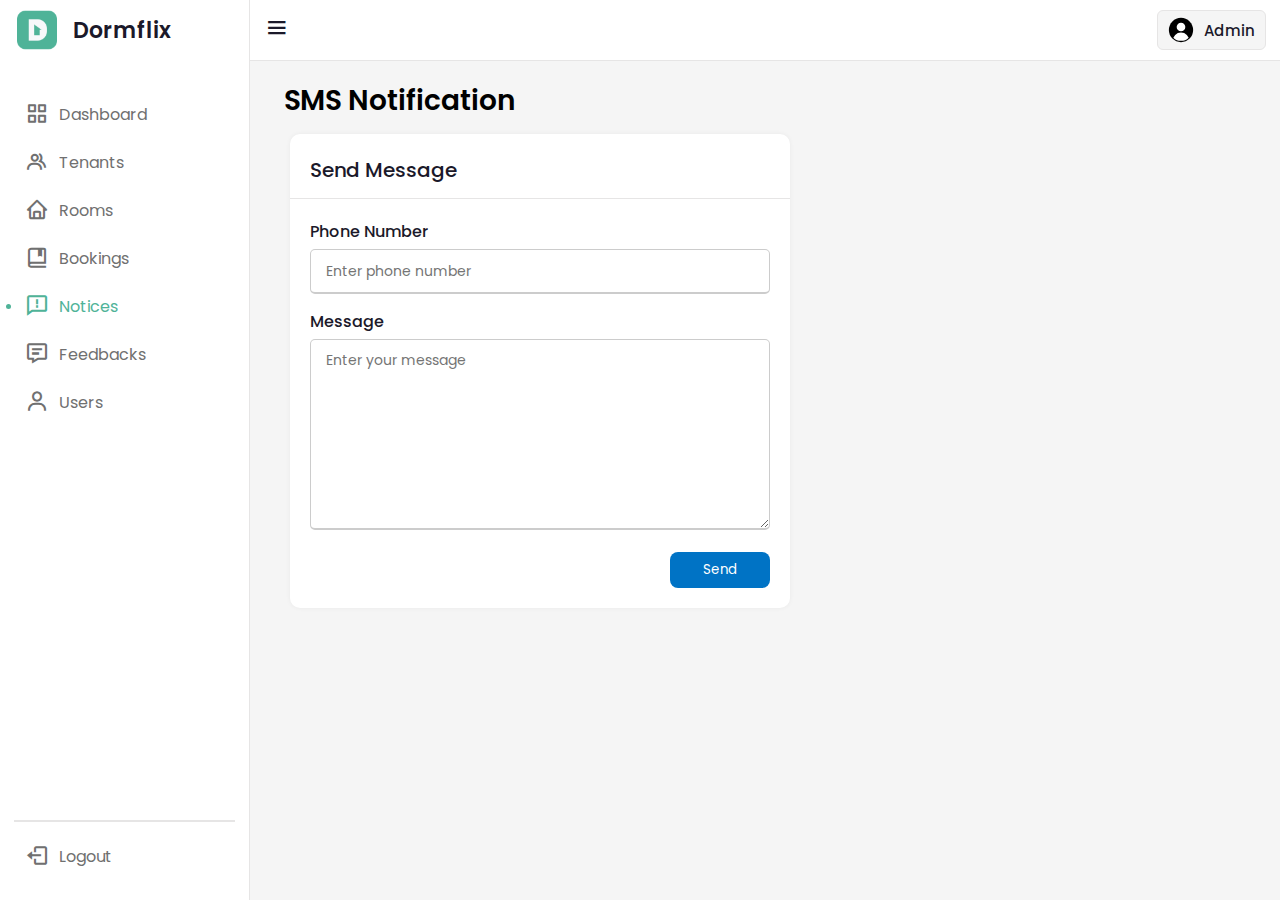
<file: notices.html>
<!DOCTYPE html>
<html lang="en">
  <head>
    <meta charset="UTF-8" />
    <meta http-equiv="X-UA-Compatible" content="IE=edge" />
    <meta name="viewport" content="width=device-width, initial-scale=1.0" />

    <!-- CSS -->
    <link rel="stylesheet" href="assets/css/style.css" />
    <!-- Boxicons CSS -->
    <link href="https://unpkg.com/boxicons@2.1.1/css/boxicons.min.css" rel="stylesheet"/>
    <!-- Favicon -->
    <link rel="icon" type="image/x-icon" href="assets/img/dormflix-logo.ico" />

    <title>Dormflix - Admin</title>
  </head>

  <body>
    <!-- Sidebar -->
    <nav class="sidebar">
      <div class="brand-name">
        <div class="logo-image">
          <img src="assets/img/dormflix-logo.ico" alt="" />
        </div>
      
        <span class="logo-name">Dormflix</span>
      </div>
      
      <div class="menu-items">
        <ul class="nav-links">
          <li>
            <a href="dashboard.html" class="nav-link">
              <i class="bx bx-grid-alt"></i>
              <span class="link-name">Dashboard</span>
            </a>
          </li>
          <li>
            <a href="tenants.html" class="nav-link">
              <i class="bx bx-group"></i>
              <span class="link-name">Tenants</span>
            </a>
          </li>
          <li>
            <a href="rooms.html" class="nav-link">
              <i class="bx bx-home"></i>
              <span class="link-name">Rooms</span>
            </a>
          </li>
          <li>
            <a href="bookings.html" class="nav-link">
              <i class="bx bx-book-bookmark"></i>
              <span class="link-name">Bookings</span>
            </a>
          </li>
          <li>
            <a href="notices.html" class="nav-link">
              <i class='bx bx-comment-error' ></i>
              <span class="link-name">Notices</span>
            </a>
          </li>
          <li>
            <a href="feedbacks.html" class="nav-link">
              <i class='bx bx-message-detail'></i>
              <span class="link-name">Feedbacks</span>
            </a>
          </li>
          <li>
            <a href="users.html" class="nav-link">
              <i class='bx bx-user'></i>
              <span class="link-name">Users</span>
            </a>
          </li>
        </ul>
      
        <ul class="logout-mode">
          <li>
            <a class="logout-btn" href="index.html">
              <i class="bx bx-log-out icon"></i>
              <span class="link-name">Logout</span>
            </a>
          </li>
        </ul>
      </div>
    </nav>

    <section class="dashboard">
      <!-- Topnav -->
      <div class="topnav">
        <div>
          <i class="bx bx-menu sidebar-toggle"></i>
        </div>

        <div class="admin-details">
          <img src="assets/img/user-icon.svg" alt="" />
          <span class="admin-name">Admin</span>
        </div>
      </div>
      
      <!-- MAIN -->
      <main>
        <h1 class="title">SMS Notification</h1>
        
        <!-- Send Message Form -->
        <div class="msgform-wrapper">
          <div class="modal">
            <div class="modal-header">
              <span class="title">Send Message</span>
            </div>
            <div class="modal-body">
              <form action="includes/smsAPI.php" method="POST" autocomplete="off">
                <div class="user-details">
                  <div class="input-box">
                    <span class="details">Phone Number</span>
                    <input type="number" name="name" placeholder="Enter phone number" required>
                  </div>
                  <div class="input-box">
                    <span class="details">Message</span>
                    <textarea name="message" rows="8" maxlength="100" placeholder="Enter your message" required></textarea>
                  </div>
                </div>
              </form>
            </div>
            <div class="modal-footer">
              <div class="modal-btn-grp">
                <button type="submit" name="submit" class="btn btn-send">Send</button>
              </div>
            </div>
          </div>
        </div>

      </main>
    </section>

    <!-- Functionality Script -->
    <script src="assets/js/script.js"></script>
  </body>
</html>
</file>
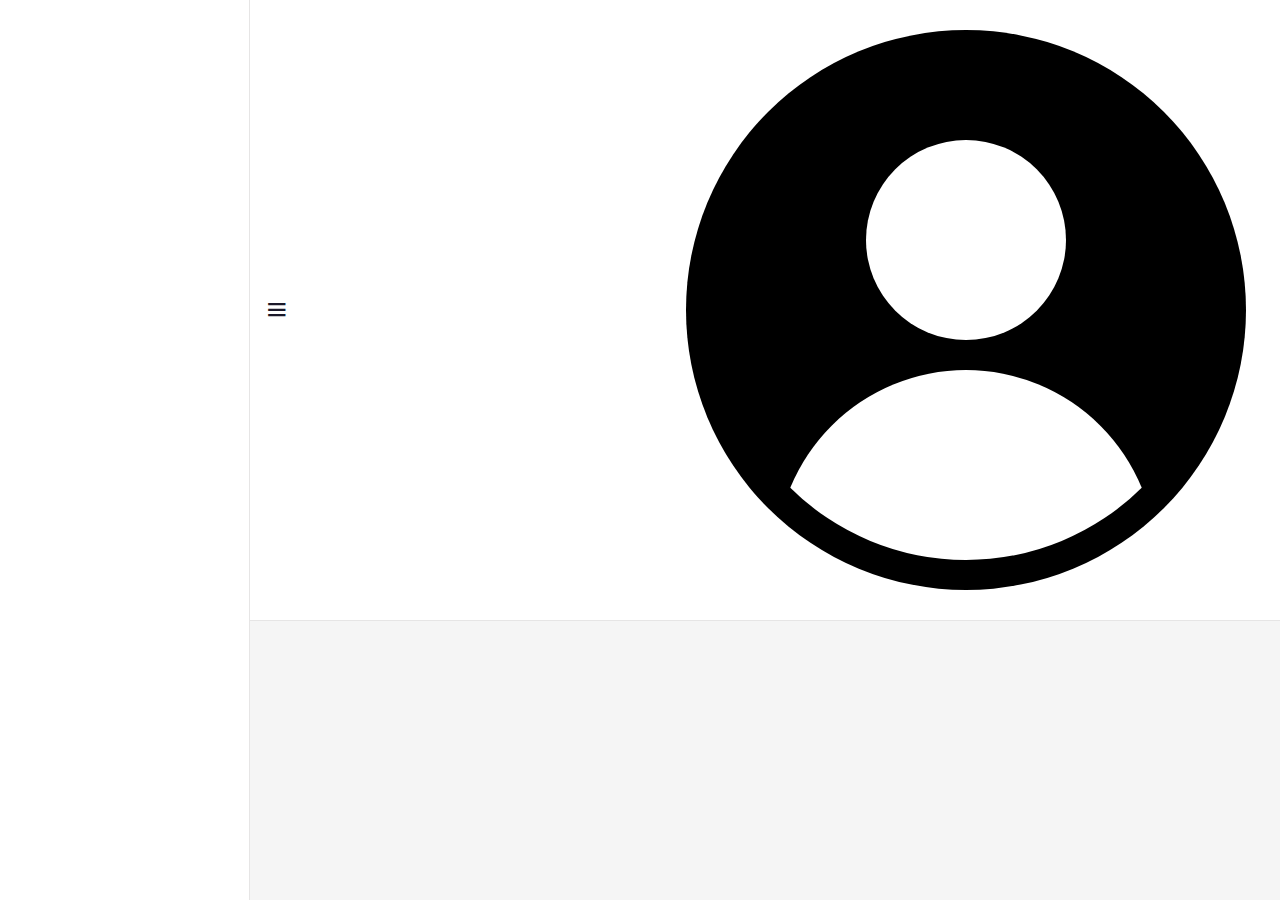
<file: settings.html>
<!DOCTYPE html>
<html lang="en">
  <head>
    <meta charset="UTF-8" />
    <meta http-equiv="X-UA-Compatible" content="IE=edge" />
    <meta name="viewport" content="width=device-width, initial-scale=1.0" />

    <!-- CSS -->
    <link rel="stylesheet" href="assets/css/style.css" />
    <!-- Boxicons CSS -->
    <link
      href="https://unpkg.com/boxicons@2.1.1/css/boxicons.min.css"
      rel="stylesheet"
    />
    <!-- Favicon -->
    <link rel="icon" type="image/x-icon" href="assets/img/dormflix-logo.ico" />
    <!-- JQuery Include -->
    <script
      src="https://code.jquery.com/jquery-3.3.1.js"
      integrity="sha256-2Kok7MbOyxpgUVvAk/HJ2jigOSYS2auK4Pfzbm7uH60="
      crossorigin="anonymous"
    ></script>

    <title>Dormflix - Admin</title>
  </head>

  <body>
    <!-- SIDEBAR -->
    <nav id="sidebar" class="sidebar"></nav>

    <section class="dashboard">
      <!-- TOPNAV -->
      <div class="topnav">
        <i class="bx bx-menu sidebar-toggle"></i>

        <img src="assets/img/user-icon.svg" alt="" />
      </div>

      <!-- MAIN -->
      <main>
        <h1 class="title">Settings</h1>
      </main>
    </section>

    <script src="assets/js/script.js"></script>
  </body>
</html>
</file>
<file: assets/css/style.css>
/* ===== Google Font Import - Poppins ===== */
@import url('https://fonts.googleapis.com/css2?family=Poppins:wght@200;300;400;500;600;700&display=swap');

* {
  margin: 0;
  padding: 0;
  box-sizing: border-box;
  font-family: 'Poppins', sans-serif;
}

:root {
  /* ===== Colors ===== */
  --primary-color: #4fb398;
  --primary-alt: #258f76;
  --panel-color: #fff;
  --dark-color: #1b192a;
  --black-light-color: #707070;
  --border-color: #e6e5e5;
  --red: #ff3e2f;
  --red-alt: #c40003;
  --grey: #f5f5f5;
  --blue: #0073c5;
  --blue-alt: #003c85;
  --light-blue: #cfe8ff;
  --orange: #fd7238;
  --light-orange: #ffe0d3;
  --yellow: #ffce26;
  --light-yellow: #fff2c6;

  /* ====== Transitions ====== */
  --tran-05: all 0.5s ease;
  --tran-03: all 0.3s ease;
}

html {
  overflow-x: hidden;
}
body {
  overflow-x: hidden;
  min-height: 100vh;
  background-color: var(--panel-color);
}
a {
  text-decoration: none;
}
li {
  list-style: none;
}
button {
  border-radius: 6px;
  cursor: pointer;
  padding: 8px 12px;
  border: none;
}

/* === Custom Scroll Bar CSS === */
::-webkit-scrollbar {
  height: 6px;
  width: 6px;
}
::-webkit-scrollbar-track {
  background: transparent;
}
::-webkit-scrollbar-thumb {
  background: var(--primary-color);
  border-radius: 12px;
  transition: all 0.3s ease;
}
::-webkit-scrollbar-thumb:hover {
  background: var(--primary-alt);
}

/* ====== Sidebar ====== */
.sidebar {
  position: fixed;
  top: 0;
  left: 0;
  height: 100%;
  width: 100%;
  max-width: 250px;
  padding: 10px 14px;
  background-color: var(--panel-color);
  border-right: 1px solid var(--border-color);
  transition: var(--tran-05);
}
.sidebar.close {
  width: 73px;
}
.sidebar .brand-name {
  display: flex;
  align-items: center;
}
.sidebar .logo-image {
  display: flex;
  justify-content: center;
  min-width: 45px;
}
.sidebar .logo-image img {
  width: 40px;
  object-fit: cover;
}
.sidebar .brand-name .logo-name {
  font-size: 22px;
  font-weight: 600;
  color: var(--dark-color);
  margin-left: 14px;
  transition: var(--tran-05);
}
.sidebar.close .logo-name {
  opacity: 0;
  pointer-events: none;
}
.sidebar .menu-items {
  margin-top: 40px;
  height: calc(100% - 90px);
  display: flex;
  flex-direction: column;
  justify-content: space-between;
}
.menu-items li a {
  display: flex;
  align-items: center;
  height: 48px;
  text-decoration: none;
  position: relative;
}
.menu-items li a i {
  font-size: 24px;
  min-width: 45px;
  height: 100%;
  display: flex;
  align-items: center;
  justify-content: center;
  color: var(--black-light-color);
}
.menu-items li a .link-name {
  font-size: 16px;
  font-weight: 400;
  color: var(--black-light-color);
  transition: var(--tran-05);
}
.sidebar.close li a .link-name {
  opacity: 0;
  pointer-events: none;
}
.nav-links li a:hover {
  background: var(--grey);
  border-radius: 6px;
}
.nav-links li a.active:before {
  content: '';
  position: absolute;
  left: -8px;
  height: 5px;
  width: 5px;
  border-radius: 50%;
  background-color: var(--primary-color);
}
.nav-links li a:hover i,
.nav-links li a:hover .link-name {
  color: var(--primary-color);
}
.nav-links li a.active i,
.nav-links li a.active .link-name {
  color: var(--primary-color);
}
.menu-items .logout-mode {
  padding-top: 10px;
  border-top: 2px solid var(--border-color);
}
.logout-mode li a:hover i,
.logout-mode li a:hover .link-name {
  color: var(--red);
}

/* ====== Dashboard ====== */
.dashboard {
  position: relative;
  left: 250px;
  background-color: var(--grey);
  min-height: 100vh;
  width: calc(100% - 250px);
  padding: 10px 14px;
  transition: var(--tran-05);
}
.sidebar.close ~ .dashboard {
  left: 73px;
  width: calc(100% - 73px);
}

/* ====== Top Navbar ====== */
.dashboard .topnav {
  position: fixed;
  top: 0;
  left: 250px;
  display: flex;
  width: calc(100% - 250px);
  justify-content: space-between;
  align-items: center;
  padding: 10px 14px;
  background-color: var(--panel-color);
  transition: var(--tran-05);
  z-index: 10;
  border-bottom: 1px solid var(--border-color);
}
.sidebar.close ~ .dashboard .topnav {
  left: 73px;
  width: calc(100% - 73px);
}
.dashboard .topnav .sidebar-toggle {
  font-size: 26px;
  color: var(--dark-color);
  cursor: pointer;
}
.dashboard .topnav .admin-details {
  display: flex;
  align-items: center;
  background: var(--grey);
  border: .5px solid var(--border-color);
  border-radius: 6px;
  height: 40px;
  padding: 0px;
}
.topnav .admin-details img {
  height: 26px;
  width: 26px;
  margin-left: 10px;
  color: var(--dark-color);
  border-radius: 50%;
  object-fit: cover;
}
.topnav .admin-details .admin-name{
  font-size: 15px;
  font-weight: 500;
  color: var(--dark-color);
  margin: 0 10px;
  white-space: nowrap;
}

/* ====== Main Content ====== */
main {
  width: 100%;
  padding: 70px 20px 20px 20px;
  animation: transitionIn 0.75s;
}
main .title {
  font-size: 28px;
  font-weight: 600;
  margin-bottom: 10px;
}

/* ====== Dashboard Info Cards ====== */
main .info-data {
  display: grid;
  grid-template-columns: repeat(auto-fit, minmax(240px, 1fr));
  grid-gap: 20px;
  margin-top: 24px;
}
main .info-data .card {
  padding: 1.5rem;
  background: var(--panel-color);
  border-radius: 10px;
  display: flex;
  justify-content: space-between;
  grid-gap: 24px;
  box-shadow: 4px 4px 16px rgba(0, 0, 0, 0.05);
}
main .info-data .card:hover {
  background: var(--primary-color);
  cursor: pointer;
}
main .info-data .card:hover .card-icon,
main .info-data .card:hover .card-topic,
main .info-data .card:hover h2 {
  color: var(--panel-color);
}
main .info-data .card .card-icon {
  font-size: 50px;
  display: flex;
  justify-content: center;
  align-items: center;
  margin-top: 12px;
  margin-right: 10px;
  color: var(--primary-color);
}
main .card h2 {
  font-size: 35px;
  font-weight: 600;
  margin-top: -1px;
  color: var(--dark-color);
}
main .card .text .card-topic {
  font-size: 18px;
  font-weight: 500;
  color: var(--dark-color);
}
main .card .text {
  margin-left: 8px;
}


/* ====== Tables ======*/
.table-container {
  margin: auto;
  width: 100%;
  overflow: scroll;
}
.content-table {
  width: 100%;
  margin: 25px 0;
  font-size: 0.9rem;
  overflow: hidden;
  border-collapse: collapse;
  border-radius: 5px 5px 5px 5px;
  box-shadow: 0px 0px 16px rgba(0, 0, 0, 0.05);
}
.content-table thead th {
  position: sticky;
  background-color: var(--primary-color);
  color: var(--panel-color);
  text-align: left;
  font-weight: bold;
}
.content-table th,
.content-table td {
  text-align: left;
  padding: 12px 15px;
}
.content-table th:last-child,
.content-table td:last-child {
  width: 116px;
  justify-content: space-between;
}
.content-table td {
  border-right: 1px solid var(--border-color);
}
.content-table tbody tr {
  border-bottom: 1px solid var(--border-color);
  background-color: var(--panel-color);
}
.content-table tbody tr:last-of-type {
  border-bottom: 2px solid var(--primary-color);
}
tr:hover td {
  color: var(--primary-color);
  cursor: pointer;
  background-color: var(--panel-color);
}
#editBtn {
  outline: none;
  color: var(--panel-color);
  background-color: var(--blue);
  font-size: medium;
}
#editBtn:hover {
  background-color: var(--blue-alt);
}
#delBtn {
  outline: none;
  color: var(--panel-color);
  background-color: var(--red);
  font-size: medium;
}
#delBtn:hover {
  background-color: var(--red-alt);
}

/* ====== Room Table ======*/
.table-header {
  display: flex;
  justify-content: space-between;
  align-items: center;
  font-size: 20px ;
  font-weight: 600;
  padding: 15px 14px 15px;
  border-radius: 5px 5px 0px 0px;
  background-color: var(--primary-color);
  color: var(--panel-color);
}
.room-content {
  margin: 0px 0;
  border-radius: 0px 0px 5px 5px;
}
.room-content thead th {
  position: sticky;
  text-align: left;
  font-weight: bold;
  background-color: var(--panel-color);
  color: var(--dark-color);
  border-bottom: 1px solid var(--border-color);
  border-right: 1px solid var(--border-color);
}
td img {
  height: 70px;
  width: 100px;
  border-radius: 10px;
  border: 2px solid var(--border-color);
}
#addRoomBtn {
  outline: none;
  color: var(--primary-color);
  background-color: var(--panel-color);
}
#addRoomBtn:hover {
  background-color: var(--grey)
}


/* ====== Modal ======*/
.modal-wrapper {
  top: 50%;
  left: 50%;
  -webkit-transform: translateX(-50%) translateY(-50%);
  -moz-transform: translateX(-50%) translateY(-50%);
  -ms-transform: translateX(-50%) translateY(-50%);
  transform: translateX(-50%) translateY(-50%);
  border-radius: 10px;
  border: none;
  max-width: 400px;
  width: 100%;
}
.modal-wrapper .modal {
  position: relative;
  background: var(--panel-color);
  text-align: left;
}
.modal .close {
  position: absolute;
  top: 16px;
  right: 16px;
  font-size: 24px;
  color: var(--black-light-color);
  cursor: pointer;
  transition: all 0.2s ease;
}
.modal .close:hover {
  color: var(--dark-color);
}
.modal-wrapper .modal .modal-header {
  padding: 16px 20px 20px;
  border-bottom: 1px solid var(--border-color);
  height: 60px;
}
.modal .title {
  font-size: 20px;
  font-weight: 500;
  color: var(--dark-color);
  position: relative;
}
.modal-wrapper .modal .modal-body {
  padding: 20px 20px 12px 20px;
  font-size: 15px;
}
form .user-details .input-box {
  margin-bottom: 15px;
}
form .input-box span.details {
  display: block;
  font-weight: 500;
  margin-bottom: 5px;
  color: var(--dark-color);
}
.user-details .input-box input {
  height: 45px;
  width: 100%;
  outline: none;
  font-size: 14px;
  border-radius: 5px;
  padding-left: 15px;
  border: 1px solid #ccc;
  border-bottom-width: 2px;
  transition: var(--tran-03);
  color: var(--dark-color);
}
.user-details .input-box textarea {
  width: 100%;
  outline: none;
  font-size: 14px;
  border-radius: 5px;
  padding: 6px 15px;
  border: 1px solid #ccc;
  border-bottom-width: 2px;
  transition: var(--tran-03);
  color: var(--dark-color);
  resize: vertical;
}
.input-box input:focus,
.input-box textarea:focus {
  border-color: var(--primary-color);
}
.modal-wrapper .modal .modal-body .text-muted {
  opacity: 55%;
}
.modal-wrapper .modal .modal-footer {
  padding: 20px;
  height: 60px;
}
.modal-wrapper .modal-footer .modal-btn-grp {
  display: flex;
  justify-content: flex-end;
  align-items: center;
  height: 100%;
  padding-bottom: 12px;
}
.modal-wrapper .modal-footer .modal-btn-grp .btn {
  width: 100px;
  border-radius: 8px;
  text-align: center;
  cursor: pointer;
}
.modal-wrapper .modal-footer .modal-btn-grp .btn.btn-confirm {
  margin-left: 10px;
  background: var(--blue);
  color: var(--panel-color);
}
.modal-wrapper .modal-footer .modal-btn-grp .btn.btn-confirm:hover {
  background: var(--blue-alt);
}
.modal-wrapper .modal-footer .modal-btn-grp .btn.btn-delete {
  margin-left: 10px;
  background: var(--red);
  color: var(--panel-color);
}
.modal-wrapper .modal-footer .modal-btn-grp .btn.btn-delete:hover {
  background: var(--red-alt);
}
.modal-wrapper .modal-footer .modal-btn-grp .btn.btn-cancel {
  color: var(--black-light-color);
  background: none;
}
.modal-wrapper .modal-footer .modal-btn-grp .btn.btn-cancel:hover {
  background: var(--grey);
}

/* ====== Room Modal ====== */
#addRoomMod, #editRoomMod {
  max-width: 800px;
  width: 100%;
}
.modal-body .room-form .room-deets {
  display: flex;
  flex-wrap: wrap;
  justify-content: normal;
}
.room-form .room-deets .price-box,
.room-form .room-deets .avail-box {
  margin-left: 24px;
}
.room-deets .input-box #roomfield,
.room-deets .input-box #pricefield,
.room-deets .input-box #totalfield,
.room-deets .input-box #availfield {
  width: 110%;
}
.room-deets .input-box #roombox,
.room-deets .input-box #pricebox,
.room-deets .input-box #totalbox,
.room-deets .input-box #availbox {
  width: 110%;
}
.room-form {
  column-count: 2;
}
.room-form .room-deets .input-box {
  width: calc(100% / 2 - 20px);
}

/* ====== Upload Box ====== */
.upload-wrapper .upload-box{
  height: 250px;
  display: flex;
  cursor: pointer;
  margin: 10px 0;
  align-items: center;
  justify-content: center;
  flex-direction: column;
  border-radius: 6px;
  border: 2px dashed #ccc;
}
.upload-wrapper .upload-box:hover {
  border: 2px dashed var(--primary-color);
}
.upload-box :where(i, p){
  color: #ccc;
}
.upload-box:hover :where(i, p) {
  color: var(--primary-color);
}
.upload-box i{
  font-size: 50px;
}
.upload-box p{
  margin-top: 15px;
  font-size: 16px;
}
/*
section .row{
  margin-bottom: 10px;
  background: #E9F0FF;
  list-style: none;
  padding: 15px 20px;
  border-radius: 5px;
  display: flex;
  align-items: center;
  justify-content: space-between;
}
section .row i{
  color: #6990F2;
  font-size: 30px;
}
section .details span{
  font-size: 14px;
}
.progress-area .row .content{
  width: 100%;
  margin-left: 15px;
}
.progress-area .details{
  display: flex;
  align-items: center;
  margin-bottom: 7px;
  justify-content: space-between;
}
.progress-area .content .progress-bar{
  height: 6px;
  width: 100%;
  margin-bottom: 4px;
  background: #fff;
  border-radius: 30px;
}
.content .progress-bar .progress{
  height: 100%;
  width: 0%;
  background: #6990F2;
  border-radius: inherit;
}
.uploaded-area{
  max-height: 232px;
  overflow-y: scroll;
}
.uploaded-area.onprogress{
  max-height: 150px;
}
.uploaded-area::-webkit-scrollbar{
  width: 0px;
}
.uploaded-area .row .content{
  display: flex;
  align-items: center;
}
.uploaded-area .row .details{
  display: flex;
  margin-left: 15px;
  flex-direction: column;
}
.uploaded-area .row .details .size{
  color: #404040;
  font-size: 11px;
}
.uploaded-area i.fa-check{
  font-size: 16px;
}
*/


/* ====== Send SMS Form ====== */
.msgform-wrapper {
  margin: 12px 0px 0px 6px;
  width: 100%;
  max-width: 500px;
  padding: 5px 0px;
  border-radius: 10px;
  background: var(--panel-color);
  box-shadow: 0px 0px 5px rgba(0, 0, 0, 0.05);
}
.msgform-wrapper .modal {
  position: relative;
  text-align: left;
}
.msgform-wrapper .modal .modal-header {
  padding: 16px 20px 20px;
  border-bottom: 1px solid var(--border-color);
  height: 60px;
}
.modal .title {
  font-size: 20px;
  font-weight: 500;
  color: var(--dark-color);
  position: relative;
}
.msgform-wrapper .modal .modal-body {
  padding: 20px 20px 0px 20px;
  font-size: 16px;
}
.msgform-wrapper .user-details .input-box textarea {
  padding: 10px 15px;
}
.msgform-wrapper .modal-footer .modal-btn-grp {
  display: flex;
  justify-content: flex-end;
  align-items: center;
  height: 100%;
  margin: 15px 20px;
}
.msgform-wrapper .modal-footer .modal-btn-grp .btn {
  width: 100px;
  border-radius: 8px;
  text-align: center;
  cursor: pointer;
}
.msgform-wrapper .modal-footer .modal-btn-grp .btn.btn-send {
  background: var(--blue);
  color: var(--panel-color);
}
.msgform-wrapper .modal-footer .modal-btn-grp .btn.btn-send:hover {
  background: var(--blue-alt);
}



/* ====== Page Transitions ====== */
@keyframes transtionIn {
  from {
      opacity: 0;
      transform: rotateX(-18deg);
  }
  to {
      opacity: 1;
      transform: rotateX(0);
  }
}

/* ====== Responsive Screen ====== */
@media (max-width: 1000px) {
  .sidebar {
    width: 73px;
  }
  .sidebar.close {
    width: 250px;
  }
  .sidebar .logo-name {
    opacity: 0;
    pointer-events: none;
  }
  .sidebar.close .logo-name {
    opacity: 1;
    pointer-events: auto;
  }
  .sidebar li a .link-name {
    opacity: 0;
    pointer-events: none;
  }
  .sidebar.close li a .link-name {
    opacity: 1;
    pointer-events: auto;
  }
  .sidebar ~ .dashboard {
    left: 73px;
    width: calc(100% - 73px);
  }
  .sidebar.close ~ .dashboard {
    left: 250px;
    width: calc(100% - 250px);
  }
  .sidebar ~ .dashboard .topnav {
    left: 73px;
    width: calc(100% - 73px);
  }
  .sidebar.close ~ .dashboard .topnav {
    left: 250px;
    width: calc(100% - 250px);
  }
}

@media (max-width: 576px) {
  .container {
    max-width: 100%;
  }
  .sidebar {
    width: 0px;
  }
  .sidebar.close {
    width: 73px;
  }
  .sidebar .logo-name {
    opacity: 0;
    pointer-events: none;
  }
  .sidebar.close .logo-name {
    opacity: 0;
    pointer-events: none;
  }
  .sidebar li a .link-name {
    opacity: 0;
    pointer-events: none;
  }
  .sidebar.close li a .link-name {
    opacity: 0;
    pointer-events: none;
  }
  .sidebar ~ .dashboard {
    left: 0;
    width: 100%;
  }
  .sidebar.close ~ .dashboard {
    left: 73px;
    width: calc(100% - 73px);
  }
  .sidebar ~ .dashboard .topnav {
    left: 0;
    width: 100%;
  }
  .sidebar.close ~ .dashboard .topnav {
    left: 0;
    width: 100%;
  }
  .modal-body {
    max-width: 100%;
  }
  form .user-details .input-box {
    margin-bottom: 15px;
    width: 100%;
  }
  form .category {
    width: 100%;
  }
  .content form .user-details {
    max-height: 300px;
    overflow-y: scroll;
  }
  .user-details::-webkit-scrollbar {
    width: 5px;
  }
}
</file>
